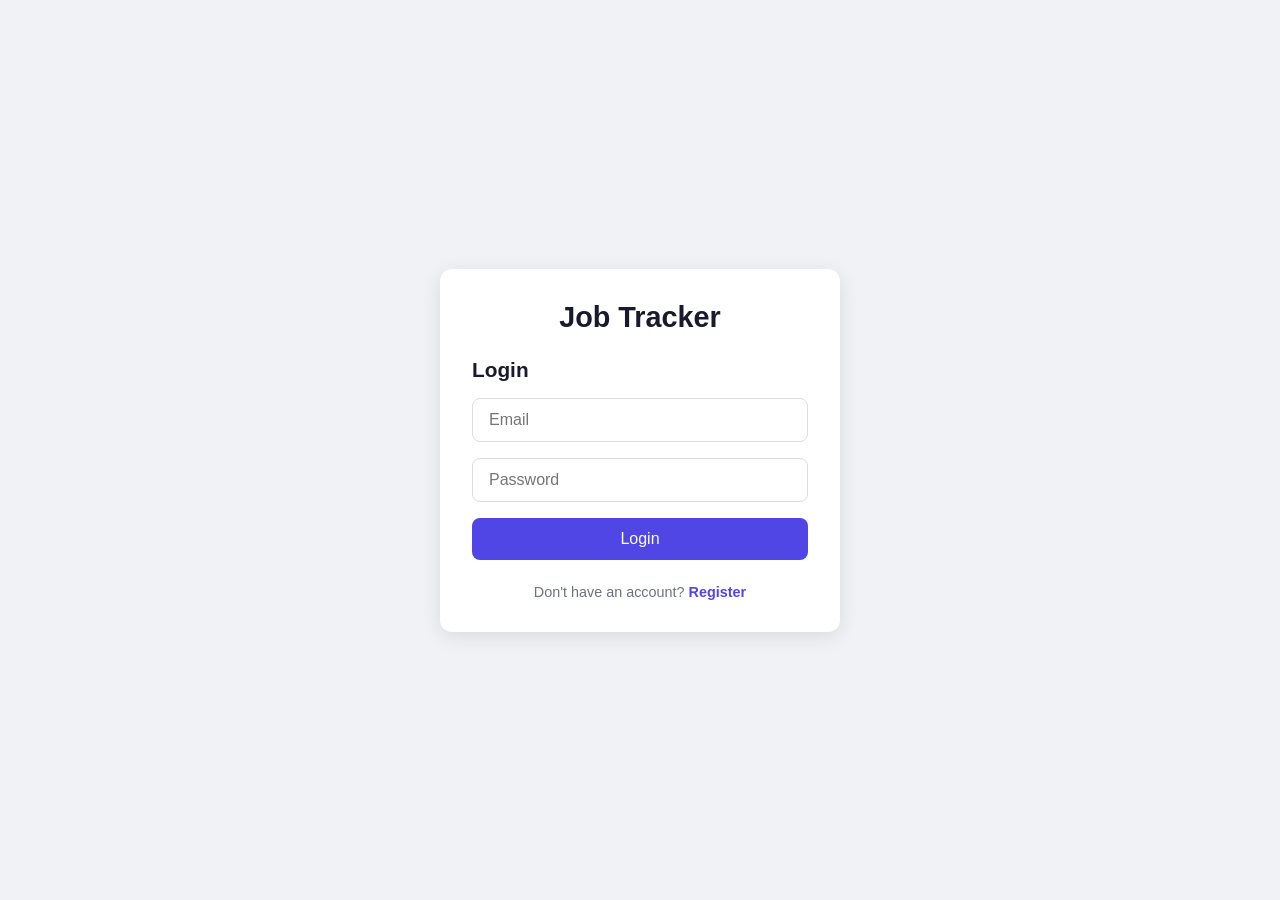
<file: frontend/index.html>
<!DOCTYPE html>
<html lang="en">
<head>
    <meta charset="UTF-8">
    <meta name="viewport" content="width=device-width, initial-scale=1.0">
    <title>Job Tracker - Login</title>
    <link rel="stylesheet" href="style.css">
</head>
<body>
    <div class="container">
        <h1>Job Tracker</h1>

        <div id="message" class="message" style="display:none"></div>

        <!-- Login Form -->
        <div id="login-form">
            <h2>Login</h2>
            <input type="email" id="login-email" placeholder="Email" />
            <input type="password" id="login-password" placeholder="Password" />
            <button onclick="login()">Login</button>
            <div class="toggle">
                Don't have an account? 
                <span onclick="showRegister()">Register</span>
            </div>
        </div>

        <!-- Register Form -->
        <div id="register-form" style="display:none">
            <h2>Register</h2>
            <input type="email" id="reg-email" placeholder="Email" />
            <input type="password" id="reg-password" placeholder="Password" />
            <button onclick="register()">Register</button>
            <div class="toggle">
                Already have an account? 
                <span onclick="showLogin()">Login</span>
            </div>
        </div>
    </div>

    <script>
        const API = "http://127.0.0.1:8000";

        function showMessage(msg, type) {
            const el = document.getElementById("message");
            el.textContent = msg;
            el.className = `message ${type}`;
            el.style.display = "block";
            setTimeout(() => el.style.display = "none", 3000);
        }

        function showRegister() {
            document.getElementById("login-form").style.display = "none";
            document.getElementById("register-form").style.display = "block";
        }

        function showLogin() {
            document.getElementById("register-form").style.display = "none";
            document.getElementById("login-form").style.display = "block";
        }

        async function register() {
            const email = document.getElementById("reg-email").value;
            const password = document.getElementById("reg-password").value;

            const res = await fetch(`${API}/auth/register`, {
                method: "POST",
                headers: { "Content-Type": "application/json" },
                body: JSON.stringify({ email, password })
            });

            const data = await res.json();
            if (res.ok) {
                showMessage("Registered successfully! Please login.", "success");
                showLogin();
            } else {
                showMessage(data.detail, "error");
            }
        }

        async function login() {
            const email = document.getElementById("login-email").value;
            const password = document.getElementById("login-password").value;

            const formData = new FormData();
            formData.append("username", email);
            formData.append("password", password);

            const res = await fetch(`${API}/auth/login`, {
                method: "POST",
                body: formData
            });

            const data = await res.json();
            if (res.ok) {
                localStorage.setItem("token", data.access_token);
                window.location.href = "dashboard.html";
            } else {
                showMessage(data.detail, "error");
            }
        }
    </script>
</body>
</html>
</file>
<file: frontend/style.css>
* {
    margin: 0;
    padding: 0;
    box-sizing: border-box;
    font-family: 'Segoe UI', sans-serif;
}

body {
    background: #f0f2f5;
    min-height: 100vh;
    display: flex;
    justify-content: center;
    align-items: center;
}

.container {
    background: white;
    padding: 2rem;
    border-radius: 12px;
    box-shadow: 0 4px 20px rgba(0,0,0,0.1);
    width: 100%;
    max-width: 400px;
}

h1 {
    text-align: center;
    margin-bottom: 1.5rem;
    color: #1a1a2e;
    font-size: 1.8rem;
}

h2 {
    color: #1a1a2e;
    margin-bottom: 1rem;
    font-size: 1.3rem;
}

input, select, textarea {
    width: 100%;
    padding: 0.75rem 1rem;
    border: 1px solid #ddd;
    border-radius: 8px;
    font-size: 1rem;
    margin-bottom: 1rem;
    outline: none;
    transition: border 0.2s;
}

input:focus, select:focus, textarea:focus {
    border-color: #4f46e5;
}

button {
    width: 100%;
    padding: 0.75rem;
    background: #4f46e5;
    color: white;
    border: none;
    border-radius: 8px;
    font-size: 1rem;
    cursor: pointer;
    transition: background 0.2s;
    margin-bottom: 0.5rem;
}

button:hover {
    background: #4338ca;
}

button.secondary {
    background: #e5e7eb;
    color: #1a1a2e;
}

button.secondary:hover {
    background: #d1d5db;
}

button.danger {
    background: #ef4444;
}

button.danger:hover {
    background: #dc2626;
}

.toggle {
    text-align: center;
    margin-top: 1rem;
    color: #6b7280;
    font-size: 0.9rem;
}

.toggle span {
    color: #4f46e5;
    cursor: pointer;
    font-weight: 600;
}

.message {
    text-align: center;
    padding: 0.5rem;
    border-radius: 8px;
    margin-bottom: 1rem;
    font-size: 0.9rem;
}

.message.error {
    background: #fee2e2;
    color: #dc2626;
}

.message.success {
    background: #dcfce7;
    color: #16a34a;
}

.dashboard-container {
    max-width: 900px;
    width: 100%;
    padding: 2rem;
}

.header {
    display: flex;
    justify-content: space-between;
    align-items: center;
    margin-bottom: 2rem;
    background: white;
    padding: 1rem 1.5rem;
    border-radius: 12px;
    box-shadow: 0 2px 10px rgba(0,0,0,0.08);
}

.header h1 {
    margin-bottom: 0;
    font-size: 1.4rem;
}

.header button {
    width: auto;
    padding: 0.5rem 1.2rem;
    margin: 0;
}

.add-job-form {
    background: white;
    padding: 1.5rem;
    border-radius: 12px;
    box-shadow: 0 2px 10px rgba(0,0,0,0.08);
    margin-bottom: 2rem;
}

.jobs-grid {
    display: grid;
    grid-template-columns: repeat(auto-fill, minmax(280px, 1fr));
    gap: 1rem;
}

.job-card {
    background: white;
    padding: 1.5rem;
    border-radius: 12px;
    box-shadow: 0 2px 10px rgba(0,0,0,0.08);
    border-left: 4px solid #4f46e5;
}

.job-card.interview {
    border-left-color: #f59e0b;
}

.job-card.offer {
    border-left-color: #10b981;
}

.job-card.rejected {
    border-left-color: #ef4444;
}

.job-card h3 {
    color: #1a1a2e;
    margin-bottom: 0.3rem;
}

.job-card p {
    color: #6b7280;
    font-size: 0.9rem;
    margin-bottom: 0.3rem;
}

.job-card .status {
    display: inline-block;
    padding: 0.2rem 0.8rem;
    border-radius: 999px;
    font-size: 0.8rem;
    font-weight: 600;
    margin-bottom: 1rem;
    text-transform: capitalize;
}

.status.applied { background: #e0e7ff; color: #4f46e5; }
.status.interview { background: #fef3c7; color: #d97706; }
.status.offer { background: #d1fae5; color: #059669; }
.status.rejected { background: #fee2e2; color: #dc2626; }

.job-card-actions {
    display: flex;
    gap: 0.5rem;
}

.job-card-actions button {
    width: auto;
    flex: 1;
    padding: 0.4rem;
    font-size: 0.85rem;
    margin: 0;
}

.empty-state {
    text-align: center;
    color: #6b7280;
    padding: 3rem;
    background: white;
    border-radius: 12px;
}
</file>
